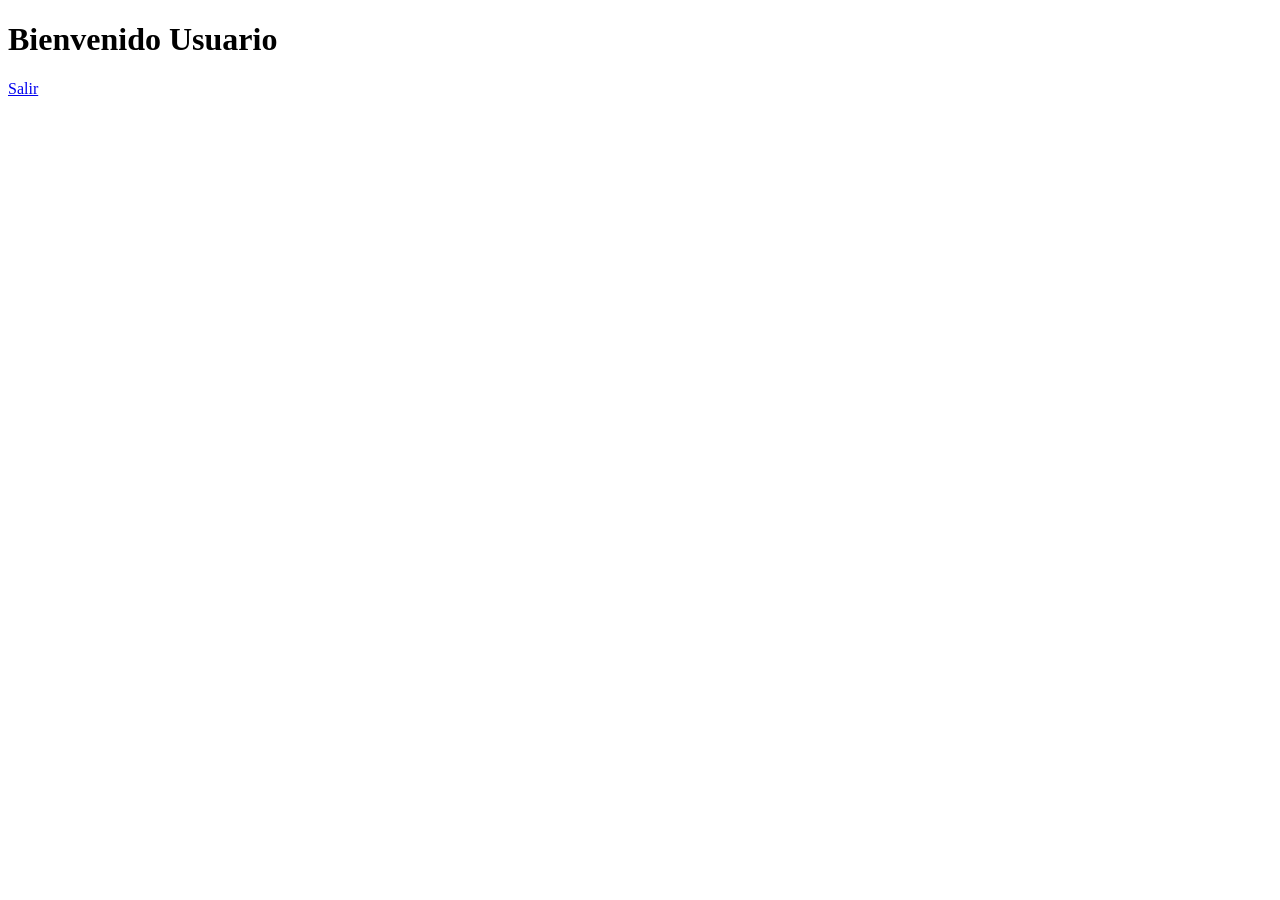
<file: springtoolBBDD_workspace/SeguridadEnMemoria/src/main/resources/templates/index.html>
<!DOCTYPE html>
<html xmlns:th="http://www.thymeleaf.org" xmlns:sec="http://www.thymeleaf.org/extras/spring-security">

<head>
	<meta charset="UTF-8">
	<title>Insert title here</title>
	
	<link href="../static/style.css" th:hrfef="@{/style.css}" rel="stylesheet" />	
</head>

<body>
	<form th:action="@{/logout}" method="POST" id="logoutForm"></form>
	<h1>
		Bienvenido <span sec:authentication="name">Usuario</span>
	</h1>
	<a href="javascript:document.getElementById('logoutForm').submit()">Salir</a>

</body>

</html>
</file>
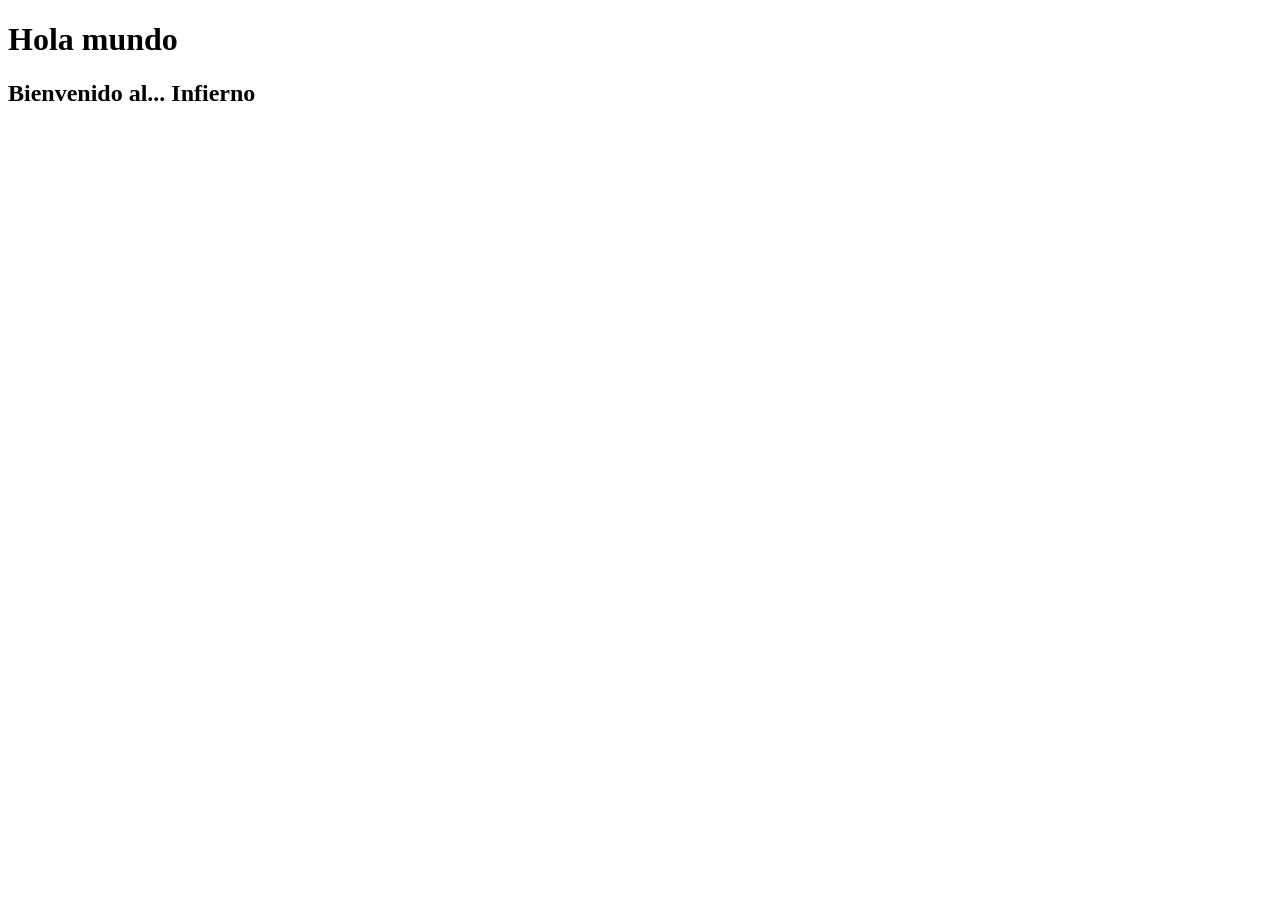
<file: springtoolsuite4_workspace/ejemplo01holamundo/src/main/resources/templates/index.html>
<!doctype html>
<html lang="es" xmlns:th="http://www.thymeleaf.org">

<head>
	<meta charset="utf-8">
	<meta name="viewport" content="width=device-width, initial-scale=1, shrink-to-fit=no">
	<title>Hello, world!</title>
</head>

<body>
	<h1>
		Hola <span th:text="${nombre}">mundo</span>
	</h1>
	<h2>Bienvenido al... Infierno</h2>
</body>

</html>
</file>
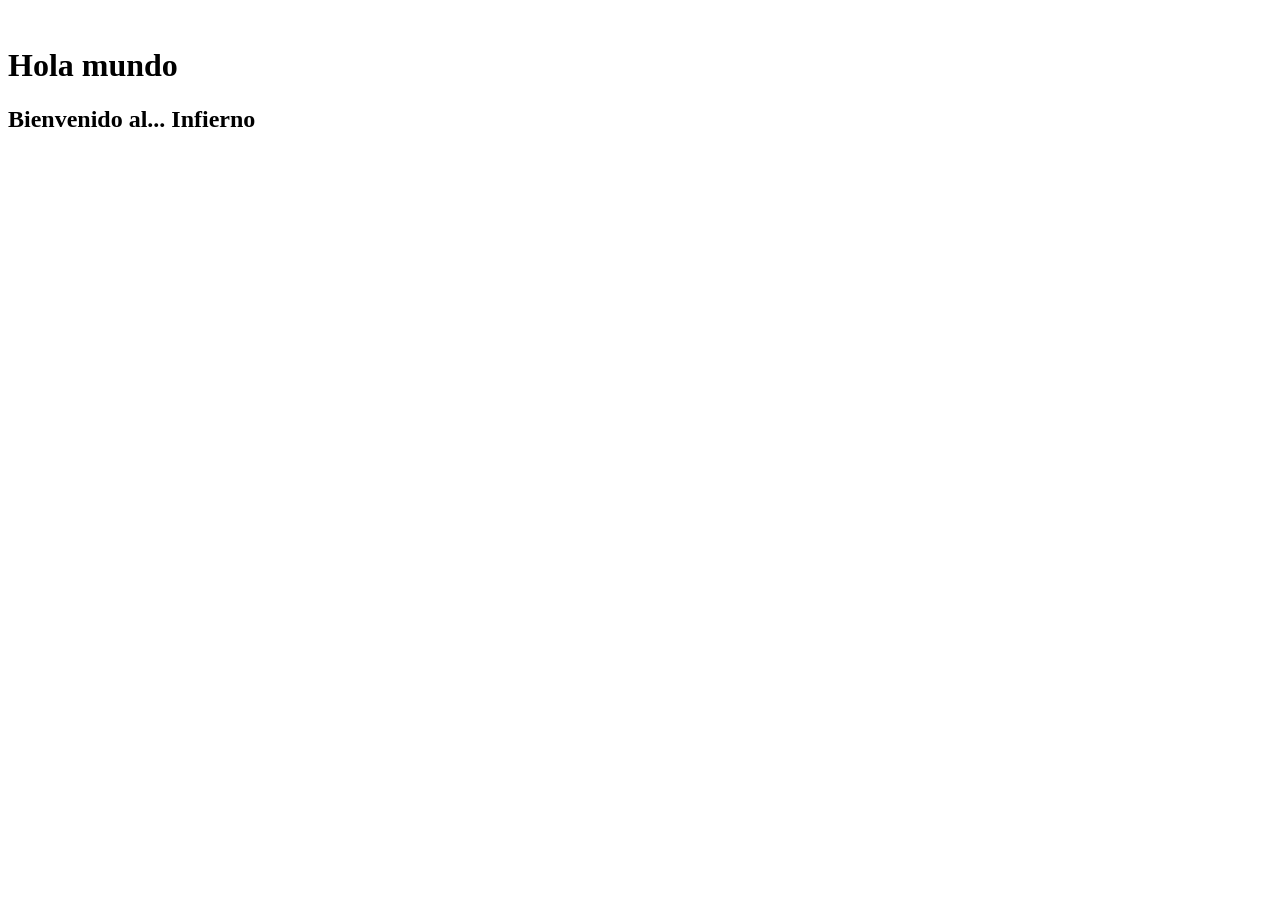
<file: springtoolsuite4_workspace/UD8E01HolaMundo/src/main/resources/templates/index.html>
<!doctype html>
<html lang="es" xmlns:th="http://www.thymeleaf.org">
 

<head>
	    <!-- Required meta tags -->
	   
	<meta charset="utf-8">
	   
	<meta name="viewport" content="width=device-width, initial-scale=1, shrink-to-fit=no">

	   
	    <title>Hello, world!</title>
	 
</head>
 

<body>    

			<h1>
				Hola <span th:text="${nombre}">mundo</span>
			</h1>
			<h2>Bienvenido al... Infierno</h2>
	 
</body>

</html>
</file>
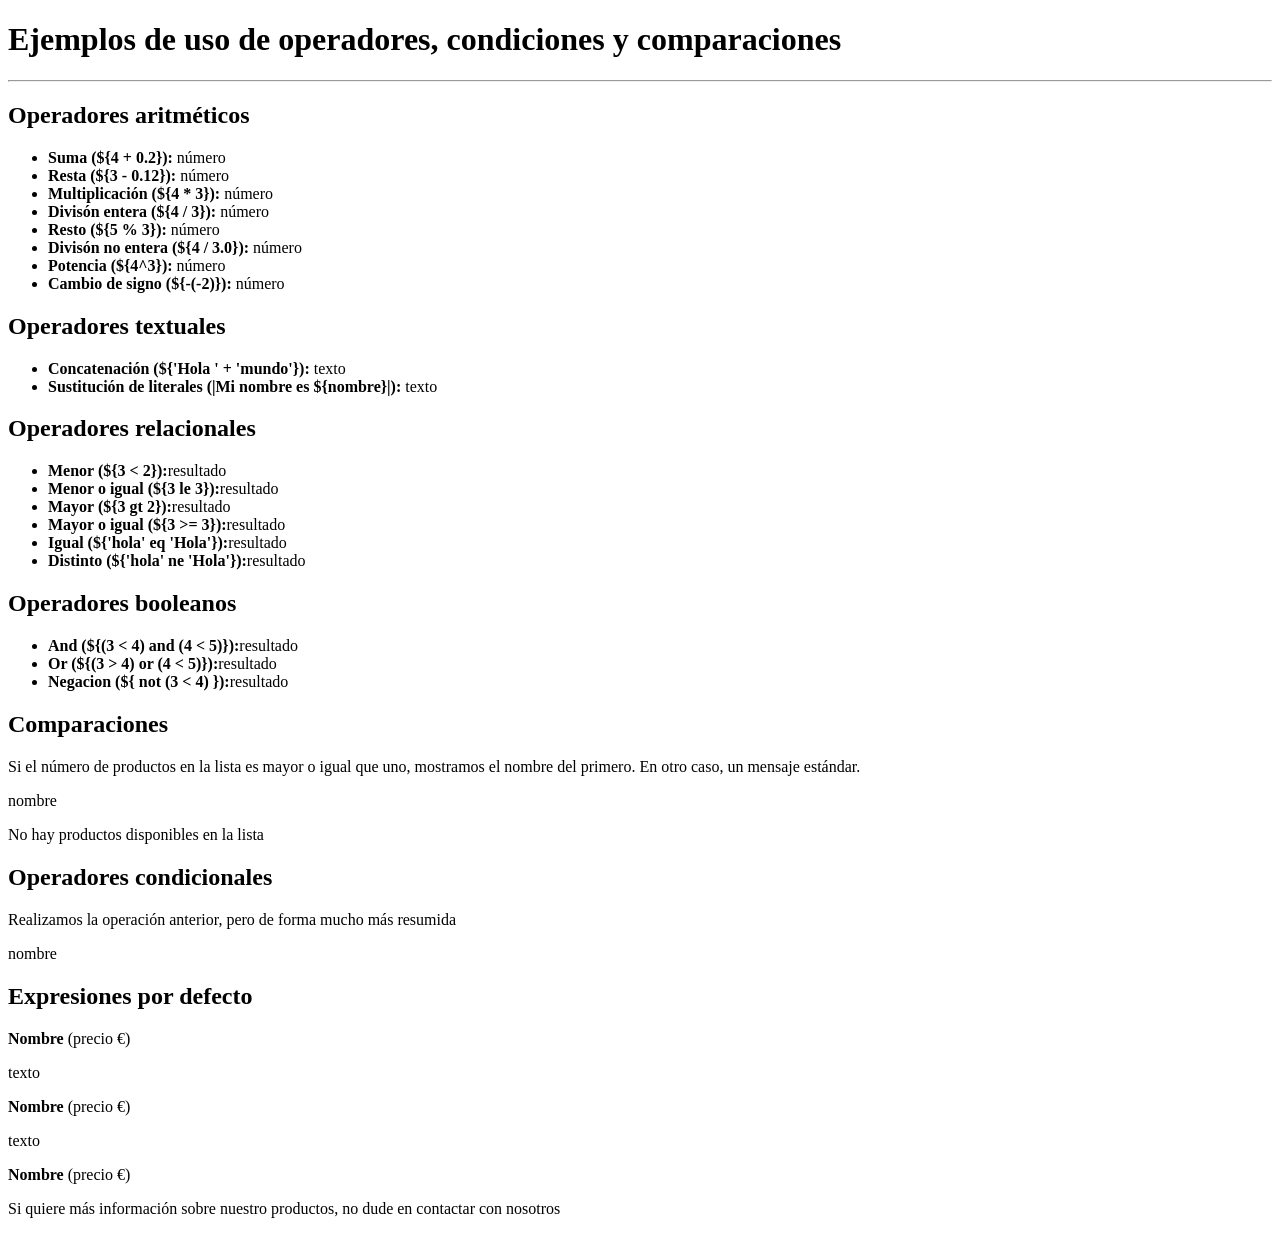
<file: springtoolsuite4_workspace/UD8E02OperacionesYCondiciones/src/main/resources/templates/index.html>
<!DOCTYPE html>
<html lang="es" xmlns:th="http://www.thymeleaf.org">

<head>
	<meta charset="utf-8">
	<meta http-equiv="X-UA-Compatible" content="IE=edge">
	<meta name="viewport" content="width=device-width, initial-scale=1">
	<!-- The above 3 meta tags *must* come first in the head; any other head content must come *after* these tags -->
	<title>Ejemplo 2 Operadores y condicionales</title>

</head>

<body>
	<div class="container">
		<div class="row">
			<div class="col-md-12">
				<h1 class="text-center">Ejemplos de uso de operadores,
					condiciones y comparaciones</h1>
				<hr />
			</div>
		</div>
		<div class="row">
			<div class="col-md-12">

				<!-- La mayoría de los operadores en Th funcionan igual que en Java o 
					cualquier otro lenguaje. Alguno detalles: 
				
				Los decimales se ponen con .
				Se pueden mostrar muestran en texto con ${operación a realizar}
				Veremos más adelante la forma de formatear decimales
				-->

				<h2>Operadores aritméticos</h2>
				<ul>
					<li><strong>Suma (${4 + 0.2}):</strong> <span th:text="${4 + 0.2}">número</span></li>
					<li><strong>Resta (${3 - 0.12}):</strong> <span th:text="${3 - 0.12}">número</span></li>
					<li><strong>Multiplicación (${4 * 3}):</strong> <span th:text="${4 * 3}">número</span></li>
					<li><strong>Divisón entera (${4 / 3}):</strong> <span th:text="${4 / 3}">número</span></li>
					<li><strong>Resto (${5 % 3}):</strong> <span th:text="${5 % 3}">número</span></li>
					<li><strong>Divisón no entera (${4 / 3.0}):</strong> <span th:text="${4 / 3.0}">número</span></li>
					<li><strong>Potencia (${4^3}):</strong> <span th:text="${4^3}">número</span></li>
					<li><strong>Cambio de signo (${-(-2)}):</strong> <span th:text="${-(-2)}">número</span></li>
				</ul>
			</div>
		</div>
		
		
		<div class="row">
			<div class="col-md-12">
				<h2>Operadores textuales</h2>
				<ul>
					<li><strong>Concatenación (${'Hola ' + 'mundo'}):</strong>
						<span th:text="${' Hola ' + 'mundo'}">texto</span></li>
						
					<li><strong>Sustitución de literales (|Mi nombre es ${nombre}|):</strong>
						<span th:text="|Mi nombre es ${nombre}|">texto</span></li>
				</ul>
			</div>
		</div>
		 
		<!--
			Se pueden usar indistintamente los símbolos o las abreviaturas
			le: less or equals
			gt: greater than
			...
		-->
		<div class="row">
			<div class="col-md-12">
				<h2>Operadores relacionales</h2>
				<ul>
					<li><strong>Menor (${3 < 2}):</strong><span th:text="${3<2}">resultado</span></li>
					<li><strong>Menor o igual (${3 le 3}):</strong><span th:text="${3 le 3}">resultado</span></li>
					<li><strong>Mayor (${3 gt 2}):</strong><span th:text="${3 gt 2}">resultado</span></li>
					<li><strong>Mayor o igual (${3 >= 3}):</strong><span th:text="${3 >= 3}">resultado</span></li>
					<li><strong>Igual (${'hola' eq 'Hola'}):</strong><span
							th:text="${'hola' eq 'Hola'}">resultado</span></li>
					<li><strong>Distinto (${'hola' ne 'Hola'}):</strong><span
							th:text="${'hola' ne 'Hola'}">resultado</span></li>
				</ul>
			</div>
		</div>
		
		
		<div class="row">
			<div class="col-md-12">
				<h2>Operadores booleanos</h2>
				<ul>
					<li><strong>And (${(3 < 4) and (4 < 5)}):</strong><span
									th:text="${(3 < 4) and (4 < 5)}">resultado</span></li>
					<li><strong>Or (${(3 > 4) or (4 < 5)}):</strong><span
									th:text="${(3 > 4) or (4 < 5)}">resultado</span></li>
					<li><strong>Negacion (${ not (3 < 4) }):</strong><span th:text="${not (3 < 4) }">resultado</span>
					</li>
				</ul>
			</div>
		</div>
		
		
		<div class="row">
			<div class="col-md-12">
				<h2>Comparaciones</h2>
				<p>Si el número de productos en la lista es mayor o igual que
					uno, mostramos el nombre del primero. En otro caso, un mensaje
					estándar.</p>

		<!-- Condicional: La estructura es parecida Java, para la negación se usa not y en este caso, 
			pasamos la lista (este nombre debe ser el que hemos dado a la lista en el addAttribute 
			del controller) al método isEmpty, 
			si no está vacía, entra dentro del if y hacemos todo lo que haya dentro del div en el 
			que está el if, en este ejemplo, mostrar el primer producto. 
			Se puede usar también el operador (este no lo hemos visto en java, unless). 
			Ojo, si te fijas en la condición del unless es la misma que la del if
			aunque sea para "en otro caso", es decir, cuando la lista esté vacía, 
			es algo así como el inverso de if.
			Podéis probar vosotros la parte de then y else

		-->

				<div th:if="${not #lists.isEmpty(lista)}">
					<p th:text="|Nombre del producto: ${lista[0].nombre}|">nombre</p>
				</div>
				<div th:unless="${not #lists.isEmpty(lista)}">
					<p>No hay productos disponibles en la lista</p>
				</div>
			</div>
		</div>


		<div class="row">
			<div class="col-md-12">
				<h2>Operadores condicionales</h2>
				<p>Realizamos la operación anterior, pero de forma mucho más resumida</p>
				
				<!-- Usando el operador Elvis "?" Apartado 4.12 tutorial 1 de th-->
				<p
					th:text="${not #lists.isEmpty(lista)} ? |Nombre del producto: ${lista[0].nombre}| : 'No hay productos disponibles en la lista'">
					nombre</p>
			</div>
		</div>
		
		<!--
			Dentro del contexto donde está "definido" el objeto, en nuestro caso el div donde hemos 
			puesto th:object="${producto}" podremos usar los atributos dle mismo
			sin necesidad de poner antes el nombre del objeto, es decir, 
			sin tener que escribir th:text="${producto.nombre}" aunque
			se pueden mezclar los dos tipos de sintaxis
			Si no se ha seleccionado ningún objeto, la sintaxis de 
			$ y de * son equivalentes (ver apartado 4.3 del tutorial usingthymeleaf)
		-->	
		
		<div class="row">
			<div class="col-md-12">
				<h2>Expresiones por defecto</h2>
				
				<div th:object="${producto}">
					<p><strong th:text="*{nombre}">Nombre</strong> (<span th:text="*{precio}">precio</span> €)</p>
					<p
						th:text="*{descripcion}?: 'Si quiere más información sobre nuestro productos, no dude en contactar con nosotros'">
						texto</p>
				</div>
				
				<div th:object="${producto2}">
					<p><strong th:text="*{nombre}">Nombre</strong> (<span th:text="*{precio}">precio</span> €)</p>
					<p
						th:text="*{descripcion}?: 'Si quiere más información sobre nuestro productos, no dude en contactar con nosotros'">
						texto</p>
				</div>
				
				<div th:object="${producto2}">
					<p><strong th:text="*{nombre}">Nombre</strong> (<span th:text="*{precio}">precio</span> €)</p>
					<p th:text="*{descripcion}?: _">Si quiere más información sobre nuestro productos, no dude en
						contactar con nosotros</p>
				</div>
			</div>
		</div>
	</div>

</body>

</html>
</file>
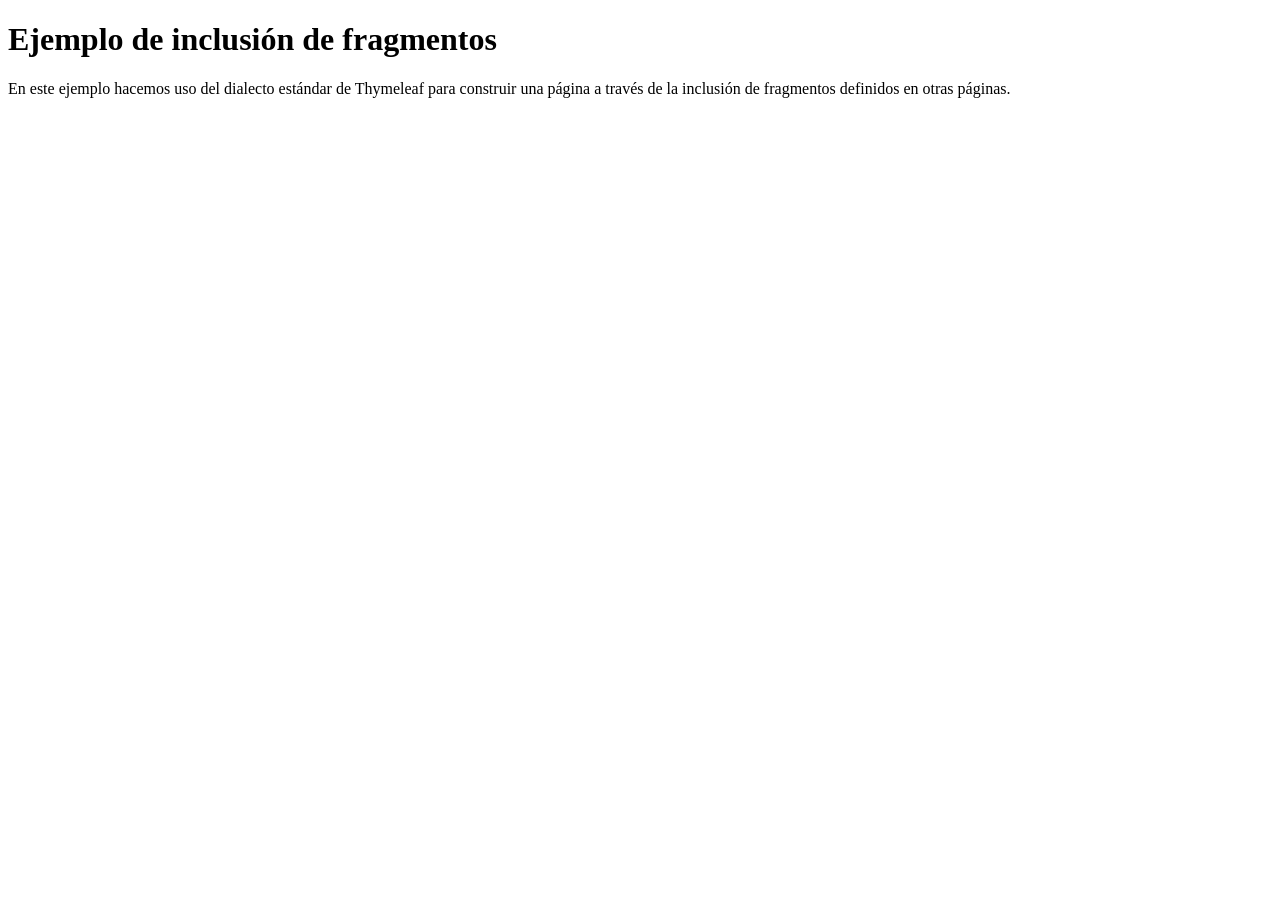
<file: springtoolsuite4_workspace/UD8E04Fragmentos/src/main/resources/templates/index.html>
<!DOCTYPE html>
<html xmlns:th="http://www.thymeleaf.org">

<!-- El uso de fragmentos se explica en eapartado 8.1 del tutorial using thymeleaf 
	
	Usamos los fragmentos para incluir la cabecera que tenemos definida 
	como fragmento independiente en el archivo html llamado  head
	OJO: Hay que dar la ruta adecuada
	
	Si te fijas en la estructura de carpetas, dentro de la carpeta templates, 
	hay tres cosas "al mismo nivel":
	- Carpeta fragmentos (dentro de ella están, los fragmentos o partes html: 
	encabezado, head, jsfinal y pie (ojo, index y otrapagina no están dentro de fragmentos, 
	están dentro de templates, al mismo nivel de fragmentos)
	- Archivo html index.html
	- Archivo html otrapagina.html
	
	Por tanto, la ruta que usamos en replace (tanto del head como del nav) 
	dentro de las llaves empieza en fragmentos, nombre de la carpeta dentro de templates 
	(ya que la raiz para los html por defecto es templates), y por eso "templates" 
	no hay que escribirlo, pero sí el resto de carpetas o subcarpetas que haya dentro.
	
	Antes de :: aparece la ruta del archivo y el nombre del html donde está el fragmento sin extensión 
	y después de los :: el nombre del fragmento que le hemos dado en la etiqueta fragment
	del html (no tiene que por qué coincidir el nombre del archivo 
	con el nombre de la etiqueta fragment de dentro, llamada selector en el tutorial)
	
	Como aparece en el tutorial, se pueden usar varias formas, incluso condicionales o usando el id de un div, por ejemplo.
	 
-->

<head th:replace="~{fragmentos/head::head}">
	<meta charset="UTF-8">
	<title>Insert title here</title>
</head>

<body>
	<nav th:replace="~{fragmentos/encabezado2::encabezado2}"></nav>

	<!-- Begin page content -->
	<div class="container">
		<div class="page-header">
			<h1>Ejemplo de inclusión de fragmentos</h1>
		</div>
		<p class="lead">
			En este ejemplo hacemos uso del dialecto estándar de Thymeleaf para construir
			una página a través de la inclusión de fragmentos definidos en otras páginas.
		</p>
	</div>

	<footer th:replace="~{fragmentos/pie::pie}"></footer>

	<!-- el js Necesario para Bootstrap-->
	<th:block th:replace=~{fragmentos/jsfinal::javascriptfinal}></th:block>
</body>

</html>
</file>
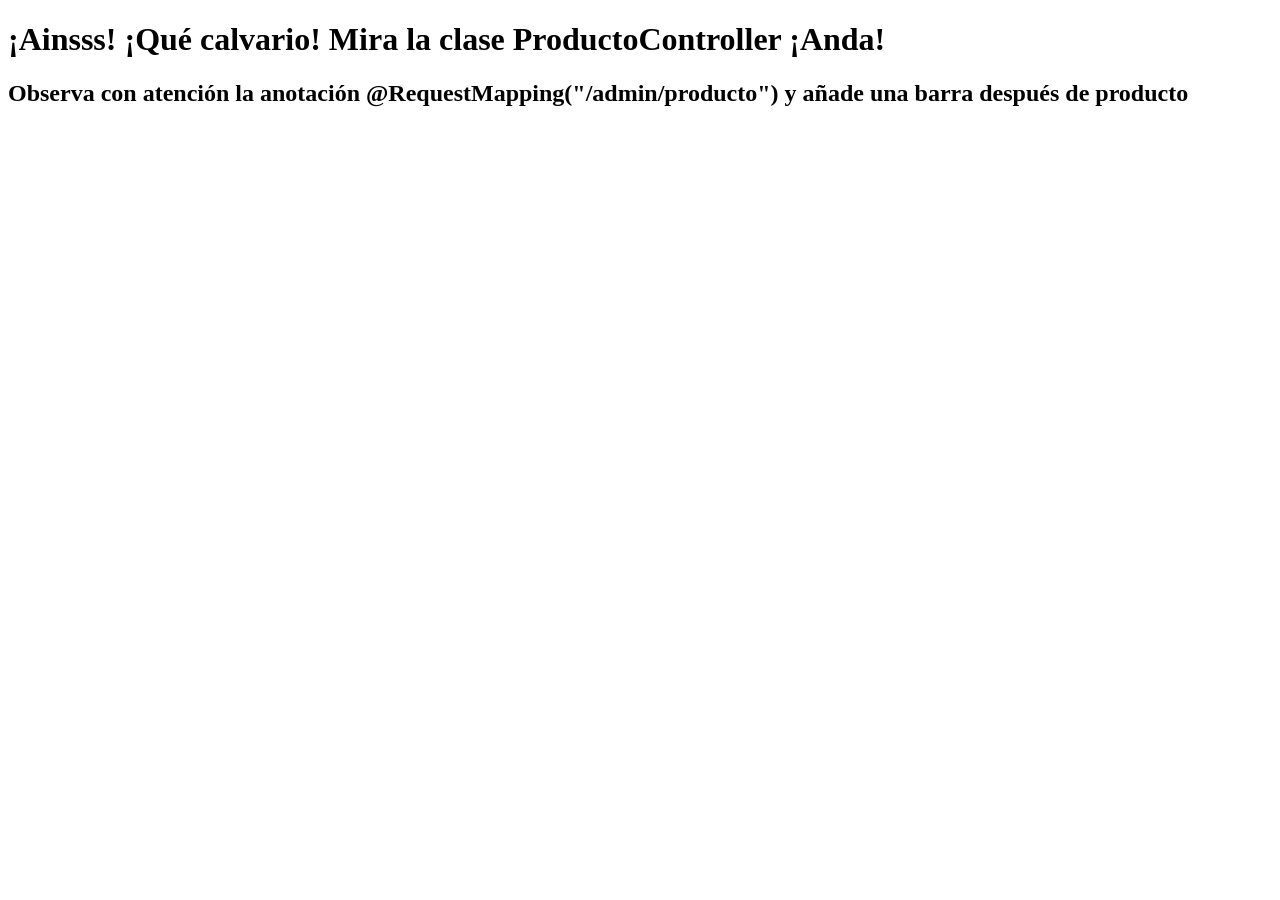
<file: springtoolsuite4_workspace/UD8E09ListadosBasicos/src/main/resources/templates/index.html>
<!DOCTYPE html>
<html>

<head>
	<meta charset="UTF-8">
	<title>Listados básicos</title>
</head>

<body>
	<h1>¡Ainsss! ¡Qué calvario! Mira la clase ProductoController ¡Anda!</h1>
	<h2>Observa con atención la anotación @RequestMapping("/admin/producto") 
		y añade una barra después de producto</h2>
</body>

</html>
</file>
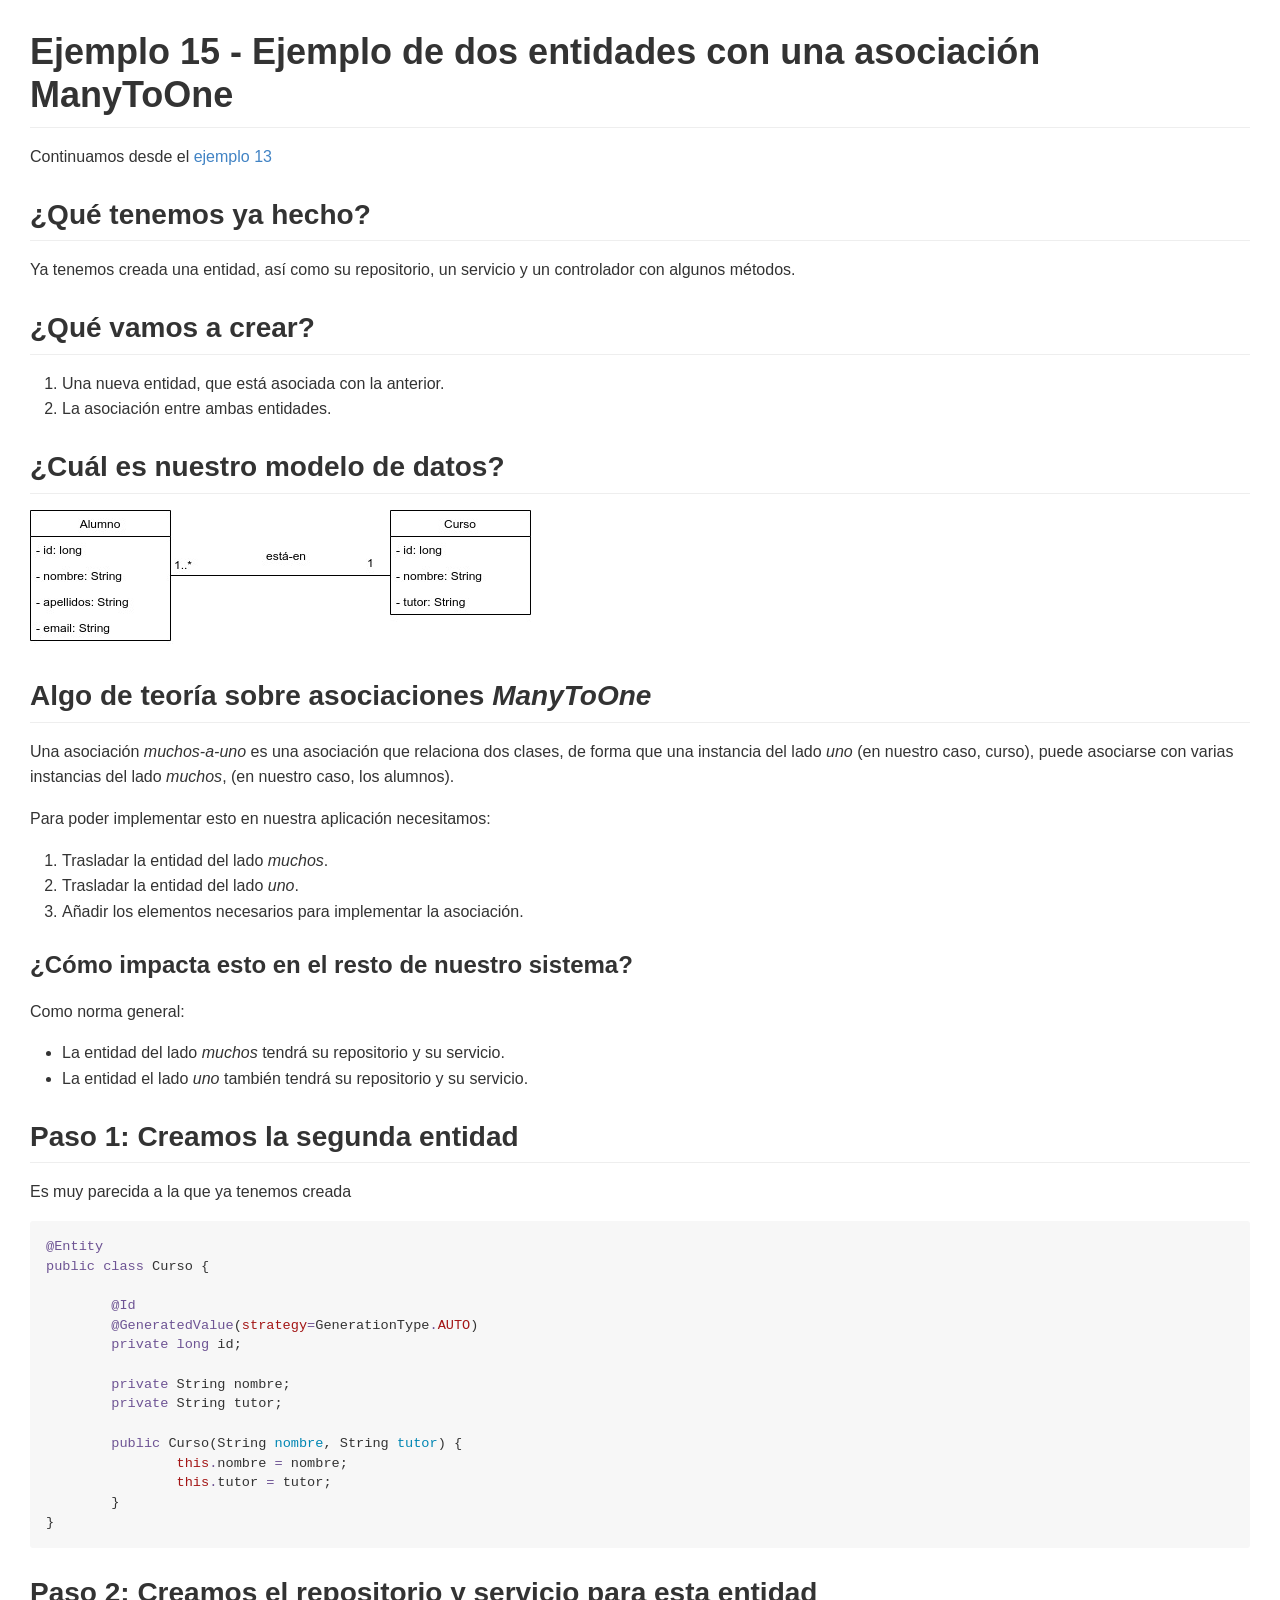
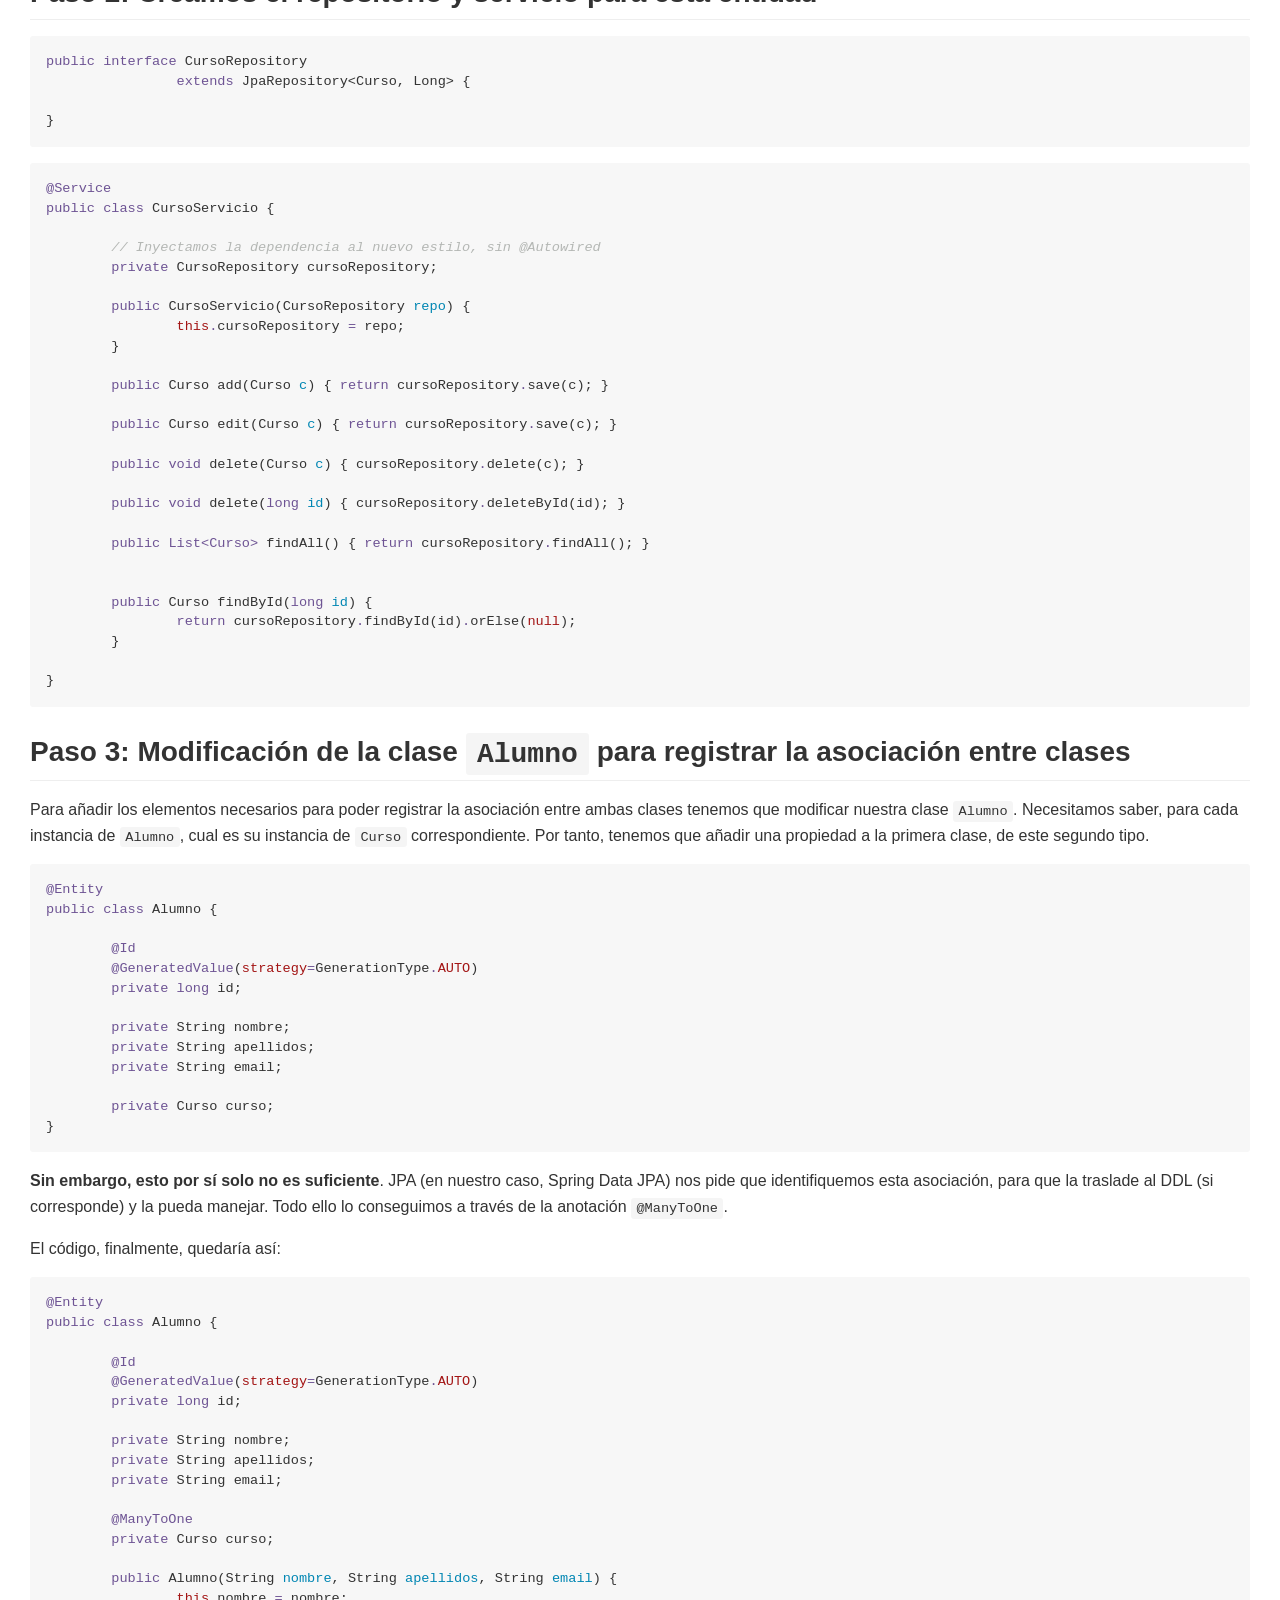
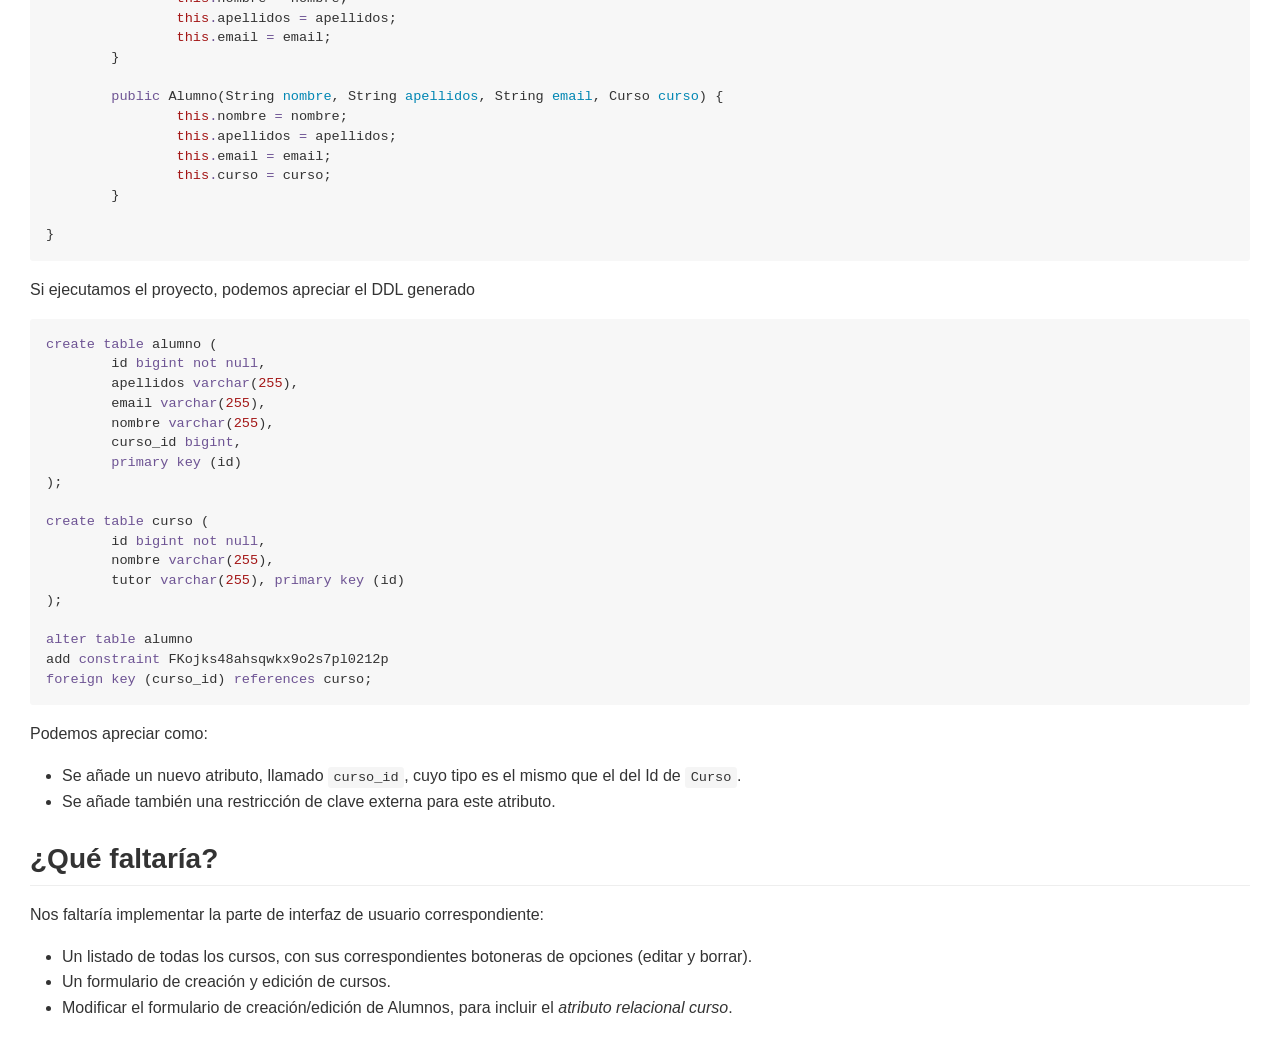
<file: springtoolsuite4_workspace/10EThOneToMany/.README.md.html>
<!DOCTYPE html PUBLIC "-//W3C//DTD HTML 4.01 Strict//EN" "http://www.w3.org/TR/html4/strict.dtd">
<html>
<head>
<meta http-equiv="Content-Type" content="text/html; charset=UTF-8">
<title>/home/luismi/Documentos/repos/bbdd-2019/15_AsociacionesManyToOne/.README.md.html</title>


<style type="text/css">
body {
	color: #333;
	font: 13px/1.4 "Helvetica Neue", Helvetica, "Segoe UI", Arial, freesans, sans-serif;
	padding: 0;
	margin: 0;
}

a {
	background: transparent;
	color: #4183c4;
	text-decoration: none;
}

a:active,
a:hover {
	outline: 0 none;
	text-decoration: underline;
}

abbr[title] {
	border-bottom: 1px dotted;
}

b,
strong {
	font-weight: bold;
}

dfn {
	font-style: italic;
}
h1 {
	font-size: 2em;
	margin: 0.67em 0;
}
mark {
	background: #ff0;
	color: #000;
}
small {
	font-size: 80%;
}
sub, sup {
	font-size: 75%;
	line-height: 0;
	position: relative;
	vertical-align: baseline;
}
sup {
	top: -0.5em;
}
sub {
	bottom: -0.25em;
}
img {
	border: 0 none;
}
svg:not(:root) {
	overflow: hidden;
}
figure {
	margin: 1em 40px;
}
hr {
	box-sizing: content-box;
	height: 0;
}

code,
kbd,
pre,
samp {
	font-family: monospace,monospace;
	font-size: 1em;
}

pre {
	overflow: auto;
	font: 12px Consolas,"Liberation Mono",Menlo,Courier,monospace;
	margin-bottom: 0;
	margin-top: 0;
}

.markdown-body {
	padding: 30px;
	font-size: 16px;
	line-height: 1.6;
	word-wrap: break-word;
}

.markdown-body>*:first-child {
	margin-top: 0 !important;
}

.markdown-body>*:last-child {
	margin-bottom: 0 !important;
}

.markdown-body .absent {
	color: #c00;
}

.markdown-body .anchor {
	position: absolute;
	top: 0;
	bottom: 0;
	left: 0;
	display: block;
	padding-right: 6px;
	padding-left: 30px;
	margin-left: -30px;
}

.markdown-body .anchor:focus {
	outline: none;
}

.markdown-body h1,
.markdown-body h2,
.markdown-body h3,
.markdown-body h4,
.markdown-body h5,
.markdown-body h6 {
	position: relative;
	margin-top: 1em;
	margin-bottom: 16px;
	font-weight: bold;
	line-height: 1.4;
}

.markdown-body h1 .octicon-link,
.markdown-body h2 .octicon-link,
.markdown-body h3 .octicon-link,
.markdown-body h4 .octicon-link,
.markdown-body h5 .octicon-link,
.markdown-body h6 .octicon-link {
	display: none;
	color: #000;
	vertical-align: middle;
}

.markdown-body h1:hover .anchor,
.markdown-body h2:hover .anchor,
.markdown-body h3:hover .anchor,
.markdown-body h4:hover .anchor,
.markdown-body h5:hover .anchor,
.markdown-body h6:hover .anchor {
	padding-left: 8px;
	margin-left: -30px;
	line-height: 1;
	text-decoration: none;
}

.markdown-body h1:hover .anchor .octicon-link,
.markdown-body h2:hover .anchor .octicon-link,
.markdown-body h3:hover .anchor .octicon-link,
.markdown-body h4:hover .anchor .octicon-link,
.markdown-body h5:hover .anchor .octicon-link,
.markdown-body h6:hover .anchor .octicon-link {
	display: inline-block;
}

.markdown-body h1 tt,
.markdown-body h1 code,
.markdown-body h2 tt,
.markdown-body h2 code,
.markdown-body h3 tt,
.markdown-body h3 code,
.markdown-body h4 tt,
.markdown-body h4 code,
.markdown-body h5 tt,
.markdown-body h5 code,
.markdown-body h6 tt,
.markdown-body h6 code {
	font-size: inherit;
}

.markdown-body h1 {
	padding-bottom: 0.3em;
	font-size: 2.25em;
	line-height: 1.2;
	border-bottom: 1px solid #eee;
}

.markdown-body h2 {
	padding-bottom: 0.3em;
	font-size: 1.75em;
	line-height: 1.225;
	border-bottom: 1px solid #eee;
}

.markdown-body h3 {
	font-size: 1.5em;
	line-height: 1.43;
}

.markdown-body h4 {
	font-size: 1.25em;
}

.markdown-body h5 {
	font-size: 1em;
}

.markdown-body h6 {
	font-size: 1em;
	color: #777;
}

.markdown-body p,.markdown-body blockquote,
.markdown-body ul,.markdown-body ol,
.markdown-body dl,.markdown-body table,
.markdown-body pre {
	margin-top: 0;
	margin-bottom: 16px;
}

.markdown-body hr {
	height: 4px;
	padding: 0;
	margin: 16px 0;
	background-color: #e7e7e7;
	border: 0 none;
}

.markdown-body ul,
.markdown-body ol {
	padding-left: 2em;
}

.markdown-body ul.no-list,
.markdown-body ol.no-list {
	padding: 0;
	list-style-type: none;
}

.markdown-body ul ul,
.markdown-body ul ol,
.markdown-body ol ol,
.markdown-body ol ul {
	margin-top: 0;
	margin-bottom: 0;
}

.markdown-body li>p {
	margin-top: 16px;
}

.markdown-body dl {
	padding: 0;
}

.markdown-body dl dt {
	padding: 0;
	margin-top: 16px;
	font-size: 1em;
	font-style: italic;
	font-weight: bold;
}

.markdown-body dl dd {
	padding: 0 16px;
	margin-bottom: 16px;
}

.markdown-body blockquote {
	padding: 0 15px;
	color: #777;
	border-left: 4px solid #ddd;
}

.markdown-body blockquote>:first-child {
	margin-top: 0;
}

.markdown-body blockquote>:last-child {
	margin-bottom: 0;
}

.markdown-body table {
	display: block;
	width: 100%;
	overflow: auto;
	word-break: normal;
	word-break: keep-all;
}

.markdown-body table th {
	font-weight: bold;
}

.markdown-body table th,
.markdown-body table td {
	padding: 6px 13px;
	border: 1px solid #ddd;
}

.markdown-body table tr {
	background-color: #fff;
	border-top: 1px solid #ccc;
}

.markdown-body table tr:nth-child(2n) {
	background-color: #f8f8f8;
}

.markdown-body img {
	max-width: 100%;
	-moz-box-sizing: border-box;
	box-sizing: border-box;
}

.markdown-body span.frame {
	display: block;
	overflow: hidden;
}

.markdown-body span.frame>span {
	display: block;
	float: left;
	width: auto;
	padding: 7px;
	margin: 13px 0 0;
	overflow: hidden;
	border: 1px solid #ddd;
}

.markdown-body span.frame span img {
	display: block;
	float: left;
}

.markdown-body span.frame span span {
	display: block;
	padding: 5px 0 0;
	clear: both;
	color: #333;
}

.markdown-body span.align-center {
	display: block;
	overflow: hidden;
	clear: both;
}

.markdown-body span.align-center>span {
	display: block;
	margin: 13px auto 0;
	overflow: hidden;
	text-align: center;
}

.markdown-body span.align-center span img {
	margin: 0 auto;
	text-align: center;
}

.markdown-body span.align-right {
	display: block;
	overflow: hidden;
	clear: both;
}

.markdown-body span.align-right>span {
	display: block;
	margin: 13px 0 0;
	overflow: hidden;
	text-align: right;
}

.markdown-body span.align-right span img {
	margin: 0;
	text-align: right;
}

.markdown-body span.float-left {
	display: block;
	float: left;
	margin-right: 13px;
	overflow: hidden;
}

.markdown-body span.float-left span {
	margin: 13px 0 0;
}

.markdown-body span.float-right {
	display: block;
	float: right;
	margin-left: 13px;
	overflow: hidden;
}

.markdown-body span.float-right>span {
	display: block;
	margin: 13px auto 0;
	overflow: hidden;
	text-align: right;
}

.markdown-body code,.markdown-body tt {
	padding: 0;
	padding-top: 0.2em;
	padding-bottom: 0.2em;
	margin: 0;
	font-size: 85%;
	background-color: rgba(0,0,0,0.04);
	border-radius: 3px;
}

.markdown-body code:before,
.markdown-body code:after,
.markdown-body tt:before,
.markdown-body tt:after {
	letter-spacing: -0.2em;
	content: "\00a0";
}

.markdown-body code br,
.markdown-body tt br {
	display: none;
}

.markdown-body del code {
	text-decoration: inherit;
}

.markdown-body pre>code {
	padding: 0;
	margin: 0;
	font-size: 100%;
	word-break: normal;
	white-space: pre;
	background: transparent;
	border: 0;
}

.markdown-body .highlight {
	margin-bottom: 16px;
}

.markdown-body .highlight pre,
.markdown-body pre {
	padding: 16px;
	overflow: auto;
	font-size: 85%;
	line-height: 1.45;
	background-color: #f7f7f7;
	border-radius: 3px;
}

.markdown-body .highlight pre {
	margin-bottom: 0;
	word-break: normal;
}

.markdown-body pre {
	word-wrap: normal;
}

.markdown-body pre code,
.markdown-body pre tt {
	display: inline;
	max-width: initial;
	padding: 0;
	margin: 0;
	overflow: initial;
	line-height: inherit;
	word-wrap: normal;
	background-color: transparent;
	border: 0;
}

.markdown-body pre code:before,
.markdown-body pre code:after,
.markdown-body pre tt:before,
.markdown-body pre tt:after {
	content: normal;
}

.highlight .pl-coc,
.highlight .pl-entl,
.highlight .pl-entm,
.highlight .pl-eoa,
.highlight .pl-mai .pl-sf,
.highlight .pl-mm,
.highlight .pl-pdv,
.highlight .pl-sc,
.highlight .pl-som,
.highlight .pl-sr,
.highlight .pl-v,
.highlight .pl-vpf {
	color: #0086b3;
}
.highlight .pl-eoac,
.highlight .pl-mdht,
.highlight .pl-mi1,
.highlight .pl-mri,
.highlight .pl-va,
.highlight .pl-vpu {
	color: #008080;
}
.highlight .pl-c,
.highlight .pl-pdc {
	color: #b4b7b4;
	font-style: italic;
}
.highlight .pl-k,
.highlight .pl-ko,
.highlight .pl-kolp,
.highlight .pl-mc,
.highlight .pl-mr,
.highlight .pl-ms,
.highlight .pl-s,
.highlight .pl-sok,
.highlight .pl-st {
	color: #6e5494;
}
.highlight .pl-ef,
.highlight .pl-enf,
.highlight .pl-enm,
.highlight .pl-entc,
.highlight .pl-eoi,
.highlight .pl-sf,
.highlight .pl-smc {
	color: #d12089;
}
.highlight .pl-ens,
.highlight .pl-eoai,
.highlight .pl-kos,
.highlight .pl-mh .pl-pdh,
.highlight .pl-mp,
.highlight .pl-pde,
.highlight .pl-stp {
	color: #458;
}
.highlight .pl-enti {
	color: #d12089;
	font-weight: bold;
}
.highlight .pl-cce,
.highlight .pl-enc,
.highlight .pl-kou,
.highlight .pl-mq {
	color: #f93;
}
.highlight .pl-mp1 .pl-sf {
	color: #458;
	font-weight: bold;
}
.highlight .pl-cos,
.highlight .pl-ent,
.highlight .pl-md,
.highlight .pl-mdhf,
.highlight .pl-ml,
.highlight .pl-pdc1,
.highlight .pl-pds,
.highlight .pl-s1,
.highlight .pl-scp,
.highlight .pl-sol {
	color: #df5000;
}
.highlight .pl-c1,
.highlight .pl-cn,
.highlight .pl-pse,
.highlight .pl-pse .pl-s2,
.highlight .pl-vi {
	color: #a31515;
}
.highlight .pl-mb,
.highlight .pl-pdb {
	color: #df5000;
	font-weight: bold;
}
.highlight .pl-mi,
.highlight .pl-pdi {
	color: #6e5494;
	font-style: italic;
}
.highlight .pl-ms1 {
	background-color: #f5f5f5;
}
.highlight .pl-mdh,
.highlight .pl-mdi {
	font-weight: bold;
}
.highlight .pl-mdr {
	color: #0086b3;
	font-weight: bold;
}
.highlight .pl-s2 {
	color: #333;
}
.highlight .pl-ii {
	background-color: #df5000;
	color: #fff;
}
.highlight .pl-ib {
	background-color: #f93;
}
.highlight .pl-id {
	background-color: #a31515;
	color: #fff;
}
.highlight .pl-iu {
	background-color: #b4b7b4;
}
.highlight .pl-mo {
	color: #969896;
}

</style>


<script type="text/javascript">

function getDocumentScrollTop() 
{
   var res = document.body.scrollTop || document.documentElement.scrollTop || window.pageYOffset || 0;
   // alert(res);
   return res;
}

function setDocumentScrollTop(ypos) 
{
	window.scrollTo(0, ypos);
}

</script>


</head>
<body class="markdown-body">
<h1> <a id="ejemplo-15---ejemplo-de-dos-entidades-con-una-asociaci&oacute;n-manytoone" class="anchor" href="#ejemplo-15---ejemplo-de-dos-entidades-con-una-asociaci%C3%B3n-manytoone" aria-hidden="true"><span aria-hidden="true" class="octicon octicon-link"></span></a>Ejemplo 15 - Ejemplo de dos entidades con una asociaci&oacute;n ManyToOne</h1> 
<p>Continuamos desde el <a href="https://github.com/lmlopezmagana/bbdd-2019/tree/master/13_CrudCompletoUnaEntidad3">ejemplo 13</a></p> 
<h2> <a id="qu&eacute;-tenemos-ya-hecho" class="anchor" href="#qu%C3%A9-tenemos-ya-hecho" aria-hidden="true"><span aria-hidden="true" class="octicon octicon-link"></span></a>&iquest;Qu&eacute; tenemos ya hecho?</h2> 
<p>Ya tenemos creada una entidad, as&iacute; como su repositorio, un servicio y un controlador con algunos m&eacute;todos.</p> 
<h2> <a id="qu&eacute;-vamos-a-crear" class="anchor" href="#qu%C3%A9-vamos-a-crear" aria-hidden="true"><span aria-hidden="true" class="octicon octicon-link"></span></a>&iquest;Qu&eacute; vamos a crear?</h2> 
<ol> 
 <li>Una nueva entidad, que est&aacute; asociada con la anterior.</li> 
 <li>La asociaci&oacute;n entre ambas entidades.</li> 
</ol> 
<h2> <a id="cu&aacute;l-es-nuestro-modelo-de-datos" class="anchor" href="#cu%C3%A1l-es-nuestro-modelo-de-datos" aria-hidden="true"><span aria-hidden="true" class="octicon octicon-link"></span></a>&iquest;Cu&aacute;l es nuestro modelo de datos?</h2> 
<p><a href="./uml.jpg" target="_blank" rel="noopener noreferrer"><img src="./uml.jpg" alt="diagrama uml" style="max-width:100%;" /></a></p> 
<h2> <a id="algo-de-teor&iacute;a-sobre-asociaciones-manytoone" class="anchor" href="#algo-de-teor%C3%ADa-sobre-asociaciones-manytoone" aria-hidden="true"><span aria-hidden="true" class="octicon octicon-link"></span></a>Algo de teor&iacute;a sobre asociaciones <em>ManyToOne</em> </h2> 
<p>Una asociaci&oacute;n <em>muchos-a-uno</em> es una asociaci&oacute;n que relaciona dos clases, de forma que una instancia del lado <em>uno</em> (en nuestro caso, curso), puede asociarse con varias instancias del lado <em>muchos</em>, (en nuestro caso, los alumnos).</p> 
<p>Para poder implementar esto en nuestra aplicaci&oacute;n necesitamos:</p> 
<ol> 
 <li>Trasladar la entidad del lado <em>muchos</em>.</li> 
 <li>Trasladar la entidad del lado <em>uno</em>.</li> 
 <li>A&ntilde;adir los elementos necesarios para implementar la asociaci&oacute;n.</li> 
</ol> 
<h3> <a id="c&oacute;mo-impacta-esto-en-el-resto-de-nuestro-sistema" class="anchor" href="#c%C3%B3mo-impacta-esto-en-el-resto-de-nuestro-sistema" aria-hidden="true"><span aria-hidden="true" class="octicon octicon-link"></span></a>&iquest;C&oacute;mo impacta esto en el resto de nuestro sistema?</h3> 
<p>Como norma general:</p> 
<ul> 
 <li>La entidad del lado <em>muchos</em> tendr&aacute; su repositorio y su servicio.</li> 
 <li>La entidad el lado <em>uno</em> tambi&eacute;n tendr&aacute; su repositorio y su servicio.</li> 
</ul> 
<h2> <a id="paso-1-creamos-la-segunda-entidad" class="anchor" href="#paso-1-creamos-la-segunda-entidad" aria-hidden="true"><span aria-hidden="true" class="octicon octicon-link"></span></a>Paso 1: Creamos la segunda entidad</h2> 
<p>Es muy parecida a la que ya tenemos creada</p> 
<div class="highlight highlight-source-java">
 <pre><span class="pl-k">@Entity</span>
<span class="pl-k">public</span> <span class="pl-k">class</span> <span class="pl-en">Curso</span> {
	
	<span class="pl-k">@Id</span>
	<span class="pl-k">@GeneratedValue</span>(<span class="pl-c1">strategy</span><span class="pl-k">=</span><span class="pl-smi">GenerationType</span><span class="pl-c1"><span class="pl-k">.</span>AUTO</span>)
	<span class="pl-k">private</span> <span class="pl-k">long</span> id;
	
	<span class="pl-k">private</span> <span class="pl-smi">String</span> nombre;
	<span class="pl-k">private</span> <span class="pl-smi">String</span> tutor;
	
	<span class="pl-k">public</span> <span class="pl-en">Curso</span>(<span class="pl-smi">String</span> <span class="pl-v">nombre</span>, <span class="pl-smi">String</span> <span class="pl-v">tutor</span>) {
		<span class="pl-c1">this</span><span class="pl-k">.</span>nombre <span class="pl-k">=</span> nombre;
		<span class="pl-c1">this</span><span class="pl-k">.</span>tutor <span class="pl-k">=</span> tutor;
	}	
}
</pre>
</div> 
<h2> <a id="paso-2-creamos-el-repositorio-y-servicio-para-esta-entidad" class="anchor" href="#paso-2-creamos-el-repositorio-y-servicio-para-esta-entidad" aria-hidden="true"><span aria-hidden="true" class="octicon octicon-link"></span></a>Paso 2: Creamos el repositorio y servicio para esta entidad</h2> 
<div class="highlight highlight-source-java">
 <pre><span class="pl-k">public</span> <span class="pl-k">interface</span> <span class="pl-en">CursoRepository</span> 
		<span class="pl-k">extends</span> <span class="pl-e">JpaRepository&lt;<span class="pl-smi">Curso</span>, <span class="pl-smi">Long</span>&gt;</span> {

}</pre>
</div> 
<div class="highlight highlight-source-java">
 <pre><span class="pl-k">@Service</span>
<span class="pl-k">public</span> <span class="pl-k">class</span> <span class="pl-en">CursoServicio</span> {

	<span class="pl-c"><span class="pl-c">//</span> Inyectamos la dependencia al nuevo estilo, sin @Autowired</span>
	<span class="pl-k">private</span> <span class="pl-smi">CursoRepository</span> cursoRepository;
	
	<span class="pl-k">public</span> <span class="pl-en">CursoServicio</span>(<span class="pl-smi">CursoRepository</span> <span class="pl-v">repo</span>) {
		<span class="pl-c1">this</span><span class="pl-k">.</span>cursoRepository <span class="pl-k">=</span> repo;
	}
	
	<span class="pl-k">public</span> <span class="pl-smi">Curso</span> <span class="pl-en">add</span>(<span class="pl-smi">Curso</span> <span class="pl-v">c</span>) { <span class="pl-k">return</span> cursoRepository<span class="pl-k">.</span>save(c); }
	
	<span class="pl-k">public</span> <span class="pl-smi">Curso</span> <span class="pl-en">edit</span>(<span class="pl-smi">Curso</span> <span class="pl-v">c</span>) { <span class="pl-k">return</span> cursoRepository<span class="pl-k">.</span>save(c); }

	<span class="pl-k">public</span> <span class="pl-k">void</span> <span class="pl-en">delete</span>(<span class="pl-smi">Curso</span> <span class="pl-v">c</span>) { cursoRepository<span class="pl-k">.</span>delete(c); }
	
	<span class="pl-k">public</span> <span class="pl-k">void</span> <span class="pl-en">delete</span>(<span class="pl-k">long</span> <span class="pl-v">id</span>) { cursoRepository<span class="pl-k">.</span>deleteById(id); }
	
	<span class="pl-k">public</span> <span class="pl-k">List&lt;<span class="pl-smi">Curso</span>&gt;</span> <span class="pl-en">findAll</span>() { <span class="pl-k">return</span> cursoRepository<span class="pl-k">.</span>findAll(); }
	
	
	<span class="pl-k">public</span> <span class="pl-smi">Curso</span> <span class="pl-en">findById</span>(<span class="pl-k">long</span> <span class="pl-v">id</span>) {
		<span class="pl-k">return</span> cursoRepository<span class="pl-k">.</span>findById(id)<span class="pl-k">.</span>orElse(<span class="pl-c1">null</span>);
	}
		
}
</pre>
</div> 
<h2> <a id="paso-3-modificaci&oacute;n-de-la-clase-alumno-para-registrar-la-asociaci&oacute;n-entre-clases" class="anchor" href="#paso-3-modificaci%C3%B3n-de-la-clase-alumno-para-registrar-la-asociaci%C3%B3n-entre-clases" aria-hidden="true"><span aria-hidden="true" class="octicon octicon-link"></span></a>Paso 3: Modificaci&oacute;n de la clase <code>Alumno</code> para registrar la asociaci&oacute;n entre clases</h2> 
<p>Para a&ntilde;adir los elementos necesarios para poder registrar la asociaci&oacute;n entre ambas clases tenemos que modificar nuestra clase <code>Alumno</code>. Necesitamos saber, para cada instancia de <code>Alumno</code>, cual es su instancia de <code>Curso</code> correspondiente. Por tanto, tenemos que a&ntilde;adir una propiedad a la primera clase, de este segundo tipo.</p> 
<div class="highlight highlight-source-java">
 <pre><span class="pl-k">@Entity</span>
<span class="pl-k">public</span> <span class="pl-k">class</span> <span class="pl-en">Alumno</span> {
	
	<span class="pl-k">@Id</span>
	<span class="pl-k">@GeneratedValue</span>(<span class="pl-c1">strategy</span><span class="pl-k">=</span><span class="pl-smi">GenerationType</span><span class="pl-c1"><span class="pl-k">.</span>AUTO</span>)
	<span class="pl-k">private</span> <span class="pl-k">long</span> id;
	
	<span class="pl-k">private</span> <span class="pl-smi">String</span> nombre;
	<span class="pl-k">private</span> <span class="pl-smi">String</span> apellidos;
	<span class="pl-k">private</span> <span class="pl-smi">String</span> email;
	
	<span class="pl-k">private</span> <span class="pl-smi">Curso</span> curso;
}</pre>
</div> 
<p><strong>Sin embargo, esto por s&iacute; solo no es suficiente</strong>. JPA (en nuestro caso, Spring Data JPA) nos pide que identifiquemos esta asociaci&oacute;n, para que la traslade al DDL (si corresponde) y la pueda manejar. Todo ello lo conseguimos a trav&eacute;s de la anotaci&oacute;n <code>@ManyToOne</code>.</p> 
<p>El c&oacute;digo, finalmente, quedar&iacute;a as&iacute;:</p> 
<div class="highlight highlight-source-java">
 <pre><span class="pl-k">@Entity</span>
<span class="pl-k">public</span> <span class="pl-k">class</span> <span class="pl-en">Alumno</span> {
	
	<span class="pl-k">@Id</span>
	<span class="pl-k">@GeneratedValue</span>(<span class="pl-c1">strategy</span><span class="pl-k">=</span><span class="pl-smi">GenerationType</span><span class="pl-c1"><span class="pl-k">.</span>AUTO</span>)
	<span class="pl-k">private</span> <span class="pl-k">long</span> id;
	
	<span class="pl-k">private</span> <span class="pl-smi">String</span> nombre;
	<span class="pl-k">private</span> <span class="pl-smi">String</span> apellidos;
	<span class="pl-k">private</span> <span class="pl-smi">String</span> email;
	
	<span class="pl-k">@ManyToOne</span>
	<span class="pl-k">private</span> <span class="pl-smi">Curso</span> curso;
	
	<span class="pl-k">public</span> <span class="pl-en">Alumno</span>(<span class="pl-smi">String</span> <span class="pl-v">nombre</span>, <span class="pl-smi">String</span> <span class="pl-v">apellidos</span>, <span class="pl-smi">String</span> <span class="pl-v">email</span>) {
		<span class="pl-c1">this</span><span class="pl-k">.</span>nombre <span class="pl-k">=</span> nombre;
		<span class="pl-c1">this</span><span class="pl-k">.</span>apellidos <span class="pl-k">=</span> apellidos;
		<span class="pl-c1">this</span><span class="pl-k">.</span>email <span class="pl-k">=</span> email;
	}

	<span class="pl-k">public</span> <span class="pl-en">Alumno</span>(<span class="pl-smi">String</span> <span class="pl-v">nombre</span>, <span class="pl-smi">String</span> <span class="pl-v">apellidos</span>, <span class="pl-smi">String</span> <span class="pl-v">email</span>, <span class="pl-smi">Curso</span> <span class="pl-v">curso</span>) {
		<span class="pl-c1">this</span><span class="pl-k">.</span>nombre <span class="pl-k">=</span> nombre;
		<span class="pl-c1">this</span><span class="pl-k">.</span>apellidos <span class="pl-k">=</span> apellidos;
		<span class="pl-c1">this</span><span class="pl-k">.</span>email <span class="pl-k">=</span> email;
		<span class="pl-c1">this</span><span class="pl-k">.</span>curso <span class="pl-k">=</span> curso;
	}

}
</pre>
</div> 
<p>Si ejecutamos el proyecto, podemos apreciar el DDL generado</p> 
<div class="highlight highlight-source-sql">
 <pre><span class="pl-k">create</span> <span class="pl-k">table</span> <span class="pl-en">alumno</span> (
	id <span class="pl-k">bigint</span> <span class="pl-k">not null</span>, 
	apellidos <span class="pl-k">varchar</span>(<span class="pl-c1">255</span>), 
	email <span class="pl-k">varchar</span>(<span class="pl-c1">255</span>), 
	nombre <span class="pl-k">varchar</span>(<span class="pl-c1">255</span>), 
	curso_id <span class="pl-k">bigint</span>, 
	<span class="pl-k">primary key</span> (id)
);

<span class="pl-k">create</span> <span class="pl-k">table</span> <span class="pl-en">curso</span> (
	id <span class="pl-k">bigint</span> <span class="pl-k">not null</span>, 
	nombre <span class="pl-k">varchar</span>(<span class="pl-c1">255</span>), 
	tutor <span class="pl-k">varchar</span>(<span class="pl-c1">255</span>), <span class="pl-k">primary key</span> (id)
);

<span class="pl-k">alter</span> <span class="pl-k">table</span> alumno 
add <span class="pl-k">constraint</span> FKojks48ahsqwkx9o2s7pl0212p 
<span class="pl-k">foreign key</span> (curso_id) <span class="pl-k">references</span> curso;</pre>
</div> 
<p>Podemos apreciar como:</p> 
<ul> 
 <li>Se a&ntilde;ade un nuevo atributo, llamado <code>curso_id</code>, cuyo tipo es el mismo que el del Id de <code>Curso</code>.</li> 
 <li>Se a&ntilde;ade tambi&eacute;n una restricci&oacute;n de clave externa para este atributo.</li> 
</ul> 
<h2> <a id="qu&eacute;-faltar&iacute;a" class="anchor" href="#qu%C3%A9-faltar%C3%ADa" aria-hidden="true"><span aria-hidden="true" class="octicon octicon-link"></span></a>&iquest;Qu&eacute; faltar&iacute;a?</h2> 
<p>Nos faltar&iacute;a implementar la parte de interfaz de usuario correspondiente:</p> 
<ul> 
 <li>Un listado de todas los cursos, con sus correspondientes botoneras de opciones (editar y borrar).</li> 
 <li>Un formulario de creaci&oacute;n y edici&oacute;n de cursos.</li> 
 <li>Modificar el formulario de creaci&oacute;n/edici&oacute;n de Alumnos, para incluir el <em>atributo relacional curso</em>.</li> 
</ul>
</body>
</html>
</file>
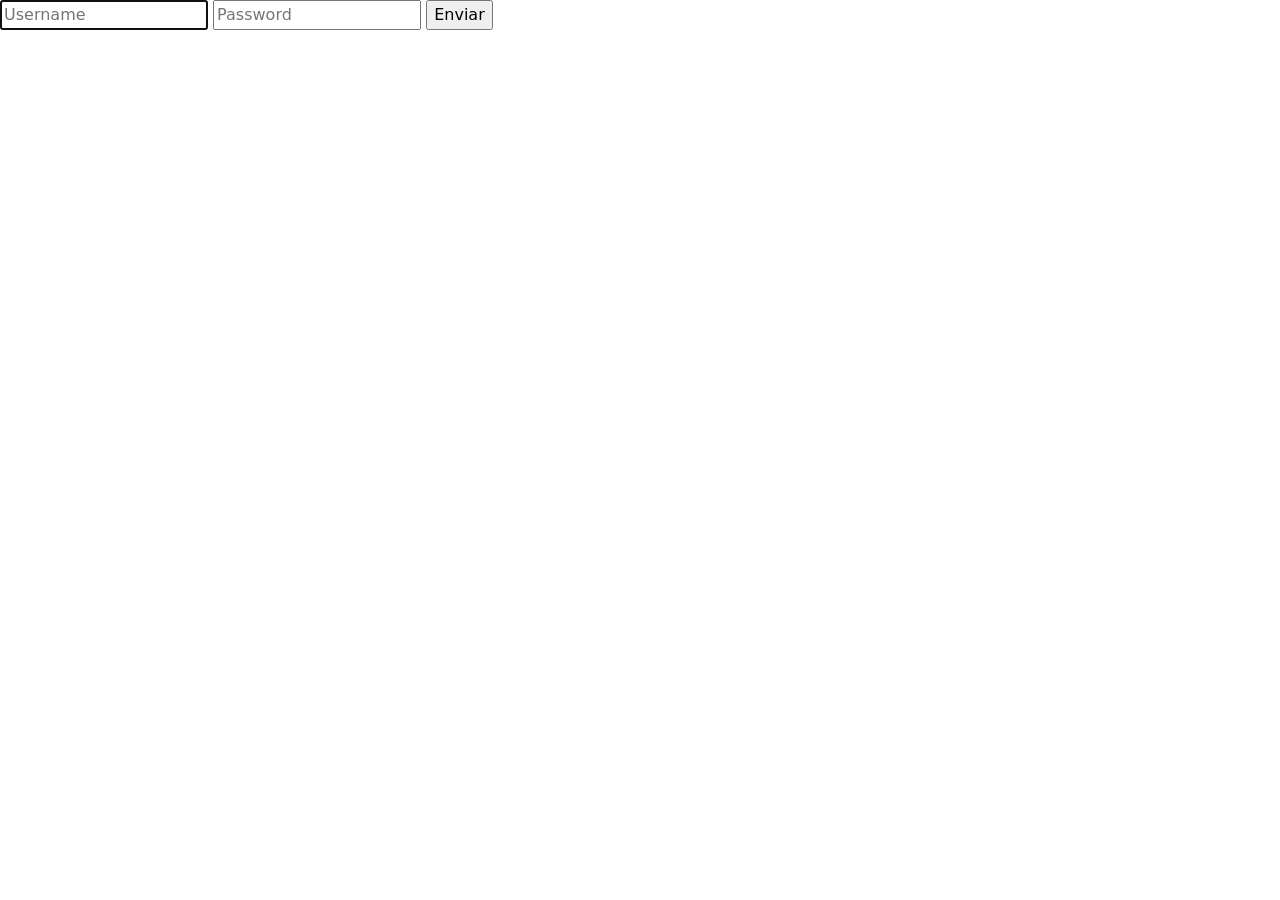
<file: springtoolBBDD_workspace/SeguridadEnMemoria/src/main/resources/templates/login.html>
<!DOCTYPE html>
<html xmls:th="https://www.thymeleaf.org">

<head>
	<meta charset="UTF-8">
	<meta name="viewport" content="width=device-width, initial-scale=1.0">
	<title>Pruebas con Luismi</title>

	<link href="https://cdn.jsdelivr.net/npm/bootstrap@5.3.2/dist/css/bootstrap.min.css" rel="stylesheet"
		integrity="sha384-T3c6CoIi6uLrA9TneNEoa7RxnatzjcDSCmG1MXxSR1GAsXEV/Dwwykc2MPK8M2HN" crossorigin="anonymous">
	<script src="https://cdn.jsdelivr.net/npm/bootstrap@5.3.2/dist/js/bootstrap.bundle.min.js"
		integrity="sha384-C6RzsynM9kWDrMNeT87bh95OGNyZPhcTNXj1NW7RuBCsyN/o0jlpcV8Qyq46cDfL"
		crossorigin="anonymous"></script>
</head>

<body>

	<form method="POST" action="#" th:action="@{/login}">
		<input type="text" id="username" name="username" placeholder="Username" required autofocus>
		<input type="password" name="password" id="password" placeholder="Password" required>
		<input type="submit" name="enviar" value="Enviar" />
	</form>

</body>

</html>
</file>
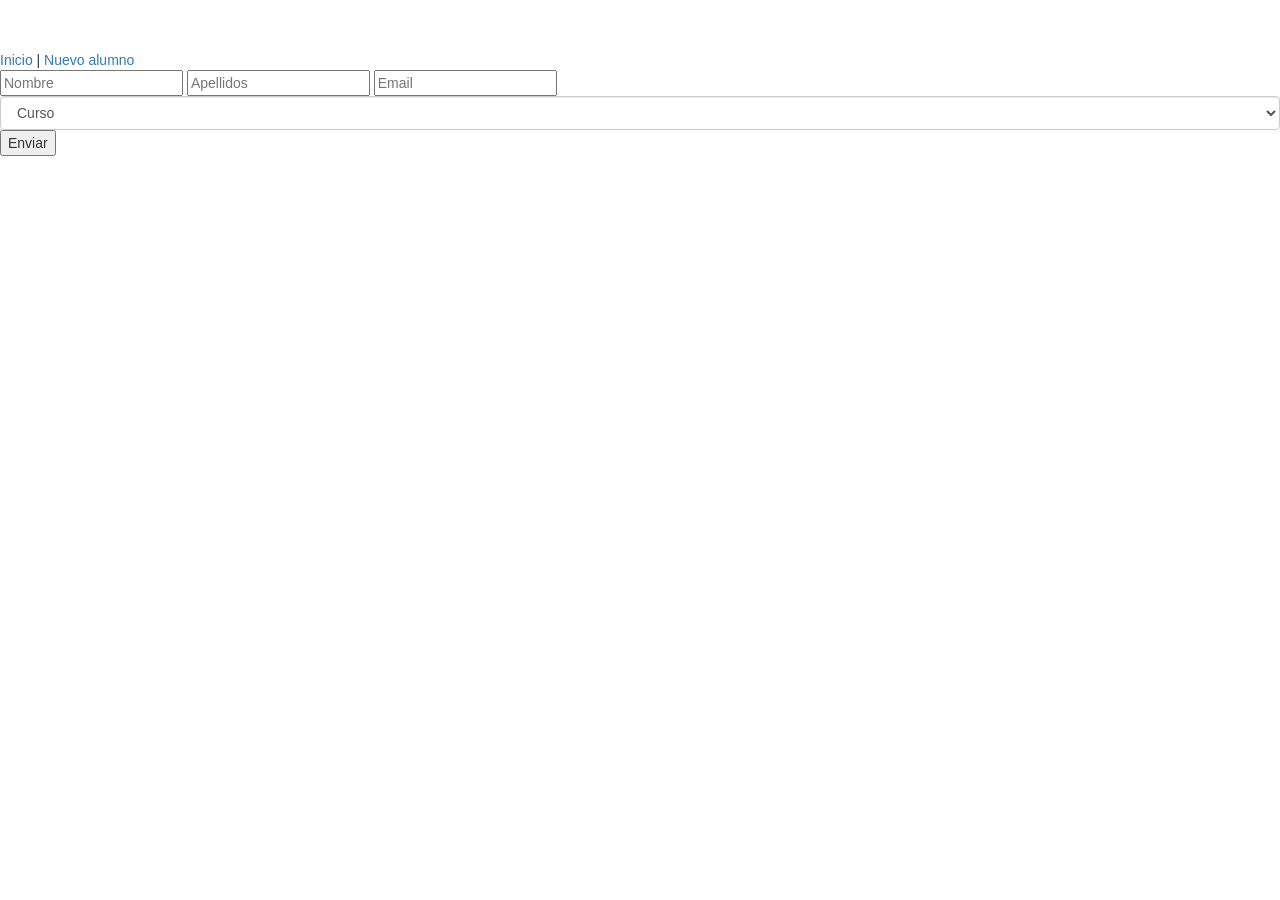
<file: springtoolsuite4_workspace/09EThManyToOne/src/main/resources/templates/formulario.html>
<!DOCTYPE html>
<html lang="es" xmlns:th="http://www.thymeleaf.org">
<head>
<meta charset="utf-8">
<meta http-equiv="X-UA-Compatible" content="IE=edge">
<meta name="viewport" content="width=device-width, initial-scale=1">
<!-- The above 3 meta tags *must* come first in the head; any other head content must come *after* these tags -->
<title></title>

<!-- Bootstrap -->
<link
	href="https://maxcdn.bootstrapcdn.com/bootstrap/3.3.7/css/bootstrap.min.css"
	th:href="@{/webjars/bootstrap/css/bootstrap.min.css}" rel="stylesheet">
<link href="../static/css/style.css" th:href="@{/css/style.css}"
	rel="stylesheet" />

<!-- HTML5 shim and Respond.js for IE8 support of HTML5 elements and media queries -->
<!-- WARNING: Respond.js doesn't work if you view the page via file:// -->
<!--[if lt IE 9]>
      <script src="https://oss.maxcdn.com/html5shiv/3.7.3/html5shiv.min.js"></script>
      <script src="https://oss.maxcdn.com/respond/1.4.2/respond.min.js"></script>
    <![endif]-->
</head>
<body>
	<div id="menu">
		<a th:href="@{/list}">Inicio</a> | <a th:href="@{/nuevo}">Nuevo
			alumno</a>
	</div>
	<div id="formulario">

<!-- Llevamos al controlador de editar o nuevo según el id de alumno sea 
distinto de cero o no y nuestro, th:object es un alumno -->
		<form th:action="${alumno.id != 0} ? @{/editar/submit} : @{/nuevo/submit}" th:object="${alumno}" method="post">
			<input th:if="${alumno.id != 0}" type="hidden" name="id" th:field="*{id}" />
			<input type="text" name="nombre" th:field="*{nombre}"
				placeholder="Nombre" /> 
			<input type="text" name="apellidos"
				th:field="*{apellidos}" placeholder="Apellidos" /> 
			<input type="email" name="email" th:field="*{email}" placeholder="Email" />
<!-- Uno de los componentes para este tipo de asociaciones, select
Recorremos el listado de cursos mostrando el nombre en las distintas opciones
pero quedándonos en el th:value con el id
 -->
			
			<select id="curso" class="form-control" th:field="*{curso}">
				<option value="">Curso</option>
				<option th:each="curso : ${cursos}" th:value="${curso.id}" th:text="${curso.nombre}">N/S</option>

			</select>			
		
			<input type="submit" name="enviar" value="Enviar" />
		</form>
	</div>

	<!-- jQuery (necessary for Bootstrap's JavaScript plugins) -->
	<script src="https://code.jquery.com/jquery-3.3.1.min.js"
		th:src="@{/webjars/jquery/jquery.min.js}"></script>
	<!-- Include all compiled plugins (below), or include individual files as needed -->
	<script
		src="https://maxcdn.bootstrapcdn.com/bootstrap/3.3.7/js/bootstrap.min.js"
		th:src="@{/webjars/bootstrap/js/bootstrap.min.js}"></script>
</body>
</html>
</file>
<file: springtoolBBDD_workspace/SeguridadEnMemoria/src/main/resources/static/style.css>
body{
	font-family: Cambria, Cochin, Georgia, Times, 'Times New Roman', serif;
}
</file>
